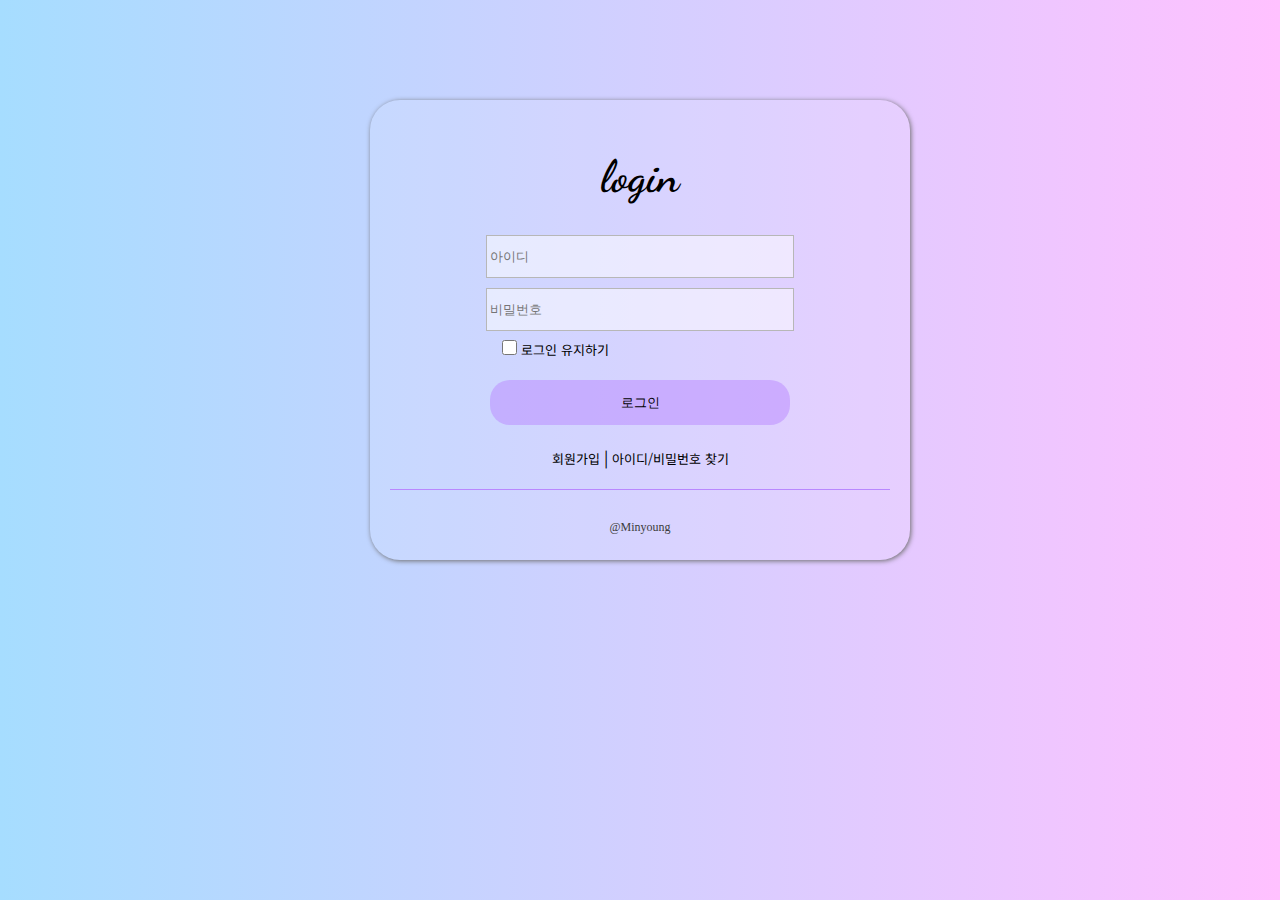
<file: index.html>
<!DOCTYPE html>
<html lang="ko">
<head>
    <meta charset="UTF-8">
    <meta http-equiv="X-UA-Compatible" content="IE=edge">
    <meta name="viewport" content="width=device-width, initial-scale=1.0">
    <link rel="preconnect" href="https://fonts.googleapis.com">
<link rel="preconnect" href="https://fonts.gstatic.com" crossorigin>
<link href="https://fonts.googleapis.com/css2?family=Dancing+Script&family=Noto+Sans+KR:wght@300&display=swap" rel="stylesheet">
    <link rel="stylesheet" href="로그인.css">
    <title>login</title>
    
</head>
<body>
    <section class="wrapper">
        <header class="header">
            <h1>login</h1>
        </header>
        <main class="main">
            <article class="login">
                <article class="id">
                    <input class="text" type="text" placeholder="아이디">
                </article>
                <article class="pw">
                    <input class="text" type="password" placeholder="비밀번호">
                </article>
                <p class="hold">
                    <input type="checkbox">
                    <label for="hold">로그인 유지하기</label> 
                </p>
                
                <button class="btn">로그인</button>
                <p class="join">
                    <a href="약관동의.html">회원가입</a> | <a href="#">아이디/비밀번호 찾기</a>
                </p>
                
            </article>
            
        </main>
        <footer class="footer">
            <p>@Minyoung</p>
        </footer>
    </section>
    
</body>
</html>
</file>
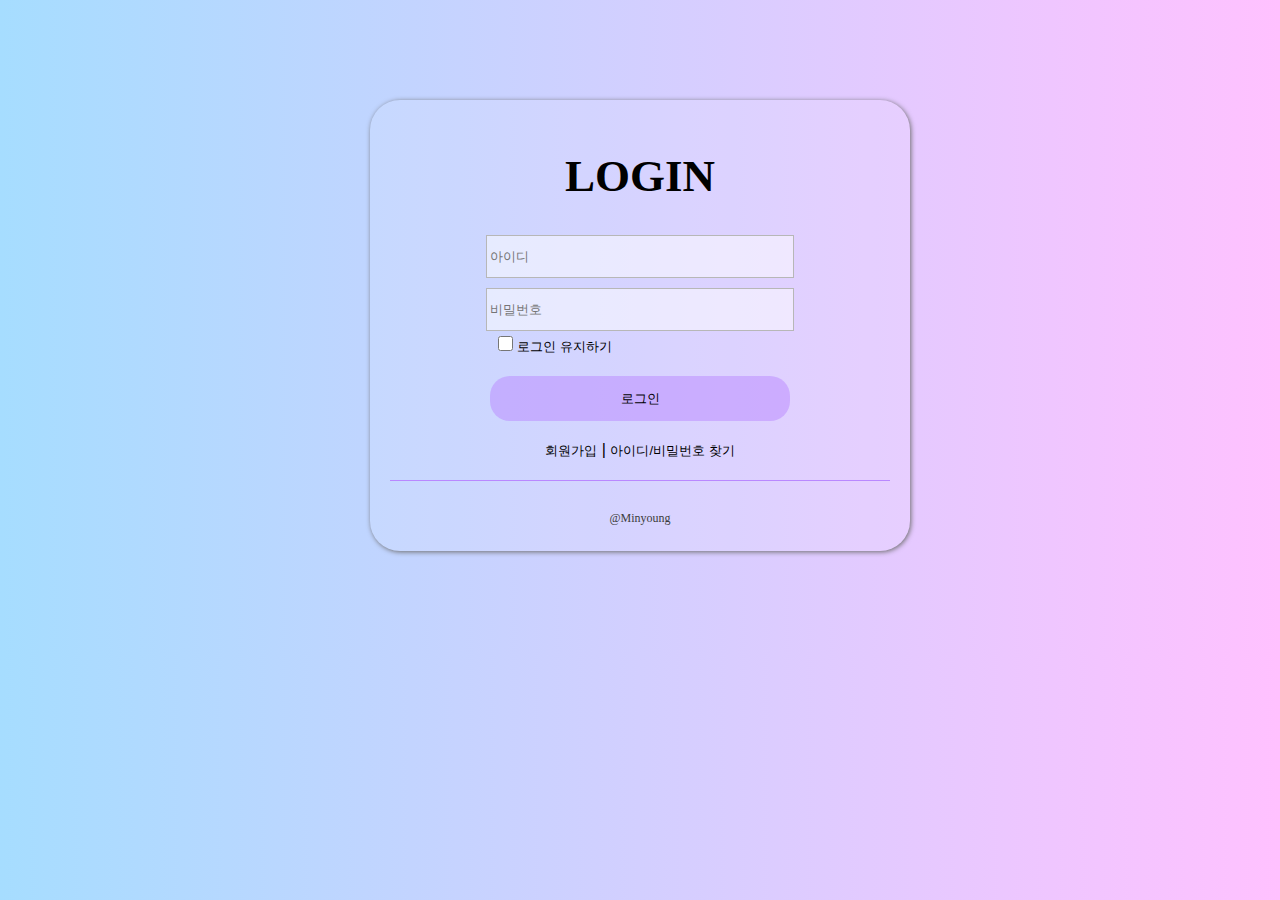
<file: 로그인.html>
<!DOCTYPE html>
<html lang="ko">
<head>
    <meta charset="UTF-8">
    <meta http-equiv="X-UA-Compatible" content="IE=edge">
    <meta name="viewport" content="width=device-width, initial-scale=1.0">
    <link rel="stylesheet" href="로그인.css">
    <title>login</title>
    
</head>
<body>
    <section class="wrapper">
        <header class="header">
            <h1>LOGIN</h1>
        </header>
        <main class="main">
            <article class="login">
                <article class="id">
                    <input class="text" type="text" placeholder="아이디">
                </article>
                <article class="pw">
                    <input class="text" type="password" placeholder="비밀번호">
                </article>
                <p class="hold">
                    <input type="checkbox">
                    <label for="hold">로그인 유지하기</label> 
                </p>
                
                <button class="btn">로그인</button>
                <p class="join">
                    <a href="약관동의.html">회원가입</a> | <a href="#">아이디/비밀번호 찾기</a>
                </p>
                
            </article>
            
        </main>
        <footer class="footer">
            <p>@Minyoung</p>
        </footer>
    </section>
    
</body>
</html>
</file>
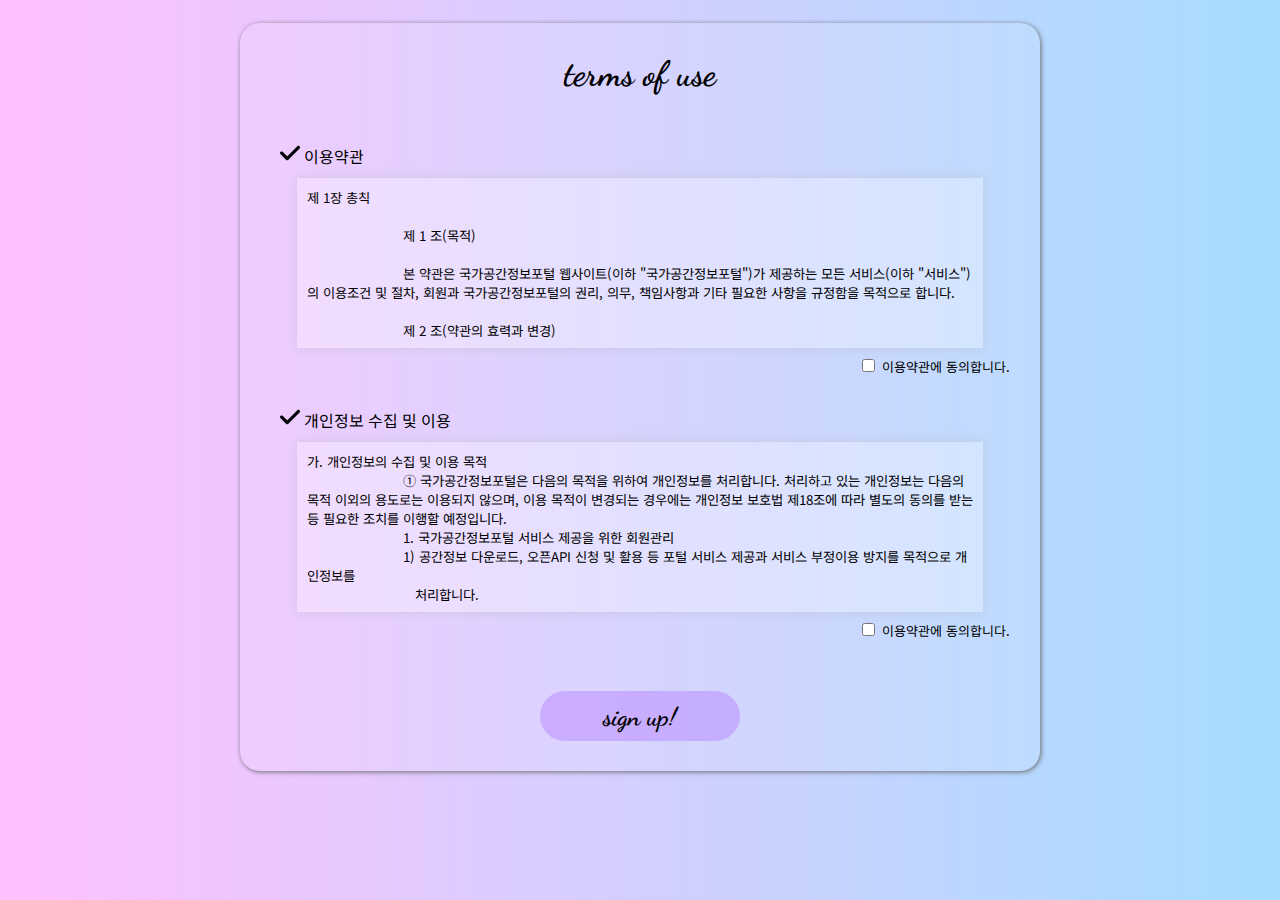
<file: 약관동의.html>
<!DOCTYPE html>
<html lang="ko">
<head>
    <meta charset="UTF-8">
    <meta http-equiv="X-UA-Compatible" content="IE=edge">
    <meta name="viewport" content="width=device-wid
    th, initial-scale=1.0">
    <link href="https://fonts.googleapis.com/css?family=Dancing+Script" rel="stylesheet">
    <link href="https://fonts.googleapis.com/css2?family=Noto+Sans+KR:wght@300&display=swap" rel="stylesheet">
    <link rel="stylesheet" href="약관동의.css">
    <title>약관동의</title>
</head>
<body>
    <section class="wrapper">
        <header class="header">
            <h1>terms of use</h1>
        </header>
        <main class="main">
            <article class="contents">
                <article class="title">
                    <img class="chkimg" src="/img/check.png" alt="checkimg">
                    <label for="">이용약관</label>
                </article>
                <article class="text1">
                    <textarea class="textarea" name="text" id="" cols="30" rows="7" readonly>제 1장 총칙

                        제 1 조(목적)
                        
                        본 약관은 국가공간정보포털 웹사이트(이하 "국가공간정보포털")가 제공하는 모든 서비스(이하 "서비스")의 이용조건 및 절차, 회원과 국가공간정보포털의 권리, 의무, 책임사항과 기타 필요한 사항을 규정함을 목적으로 합니다.
                        
                        제 2 조(약관의 효력과 변경)
                        
                        1. 국가공간정보포털은 이용자가 본 약관 내용에 동의하는 경우, 국가공간정보포털의 서비스 제공 행위 및 회원의 서비스 사용 행위에 본 약관이 우선적으로 적용됩니다.
                        2. 국가공간정보포털은 약관을 개정할 경우, 적용일자 및 개정사유를 명시하여 현행약관과 함께 국가공간정보포털의 초기화면에 그 적용일 7일 이전부터 적용 전일까지 공지합니다. 단, 회원에 불리하게 약관내용을 변경하는 경우에는 최소한 30일 이상의 사전 유예기간을 두고 공지합니다. 이 경우 국가공간정보포털은 개정 전 내용과 개정 후 내용을 명확하게 비교하여 회원이 알기 쉽도록 표시합니다.
                        3. 변경된 약관은 국가공간정보포털 홈페이지에 공지하거나 e-mail을 통해 회원에게 공지하며, 약관의 부칙에 명시된 날부터 그 효력이 발생됩니다. 회원이 변경된 약관에 동의하지 않는 경우, 회원은 본인의 회원등록을 취소(회원탈퇴)할 수 있으며, 변경된 약관의 효력 발생일로부터 7일 이내에 거부의사를 표시하지 아니하고 서비스를 계속 사용할 경우는 약관 변경에 대한 동의로 간주됩니다.
                        
                        제 3 조(약관 외 준칙)
                        
                        본 약관에 명시되지 않은 사항은 전기통신기본법, 전기통신사업법, 정보통신윤리위원회심의규정, 정보통신 윤리강령, 프로그램보호법 및 기타 관련 법령의 규정에 의합니다.
                        
                        제 4 조(용어의 정의)
                        
                        본 약관에서 사용하는 용어의 정의는 다음과 같습니다.
                        1. 이용자 : 본 약관에 따라 국가공간정보포털이 제공하는 서비스를 받는 자
                        2. 가입 : 국가공간정보포털이 제공하는 신청서 양식에 해당 정보를 기입하고, 본 약관에 동의하여 서비스 이용계약을 완료시키는 행위
                        3. 회원 : 국가공간정보포털에 개인 정보를 제공하여 회원 등록을 한 자로서 국가공간정보포털이 제공하는 서비스를 이용할 수 있는 자.
                        4. 계정(ID) : 회원의 식별과 회원의 서비스 이용을 위하여 회원이 선정하고 국가공간정보포털에서 부여하는 문자와 숫자의 조합
                        5. 비밀번호 : 회원과 계정이 일치하는지를 확인하고 통신상의 자신의 비밀보호를 위하여 회원 자신이 선정한 문자와 숫자의 조합
                        6. 탈퇴 : 회원이 이용계약을 종료시키는 행위
                        7. 본 약관에서 정의하지 않은 용어는 개별서비스에 대한 별도 약관 및 이용규정에서 정의합니다.
                        
                        
                        제 2장 서비스 제공 및 이용
                        
                        제 5 조 (이용계약의 성립)
                        
                        1. 이용계약은 이용자가 온라인으로 국가공간정보포털에서 제공하는 소정의 가입신청 양식에서 요구하는 사항을 기록하여 가입을 완료하는 것으로 성립됩니다.
                        2. 국가공간정보포털은 다음 각 호에 해당하는 이용계약에 대하여는 가입을 취소할 수 있습니다.
                           1) 다른 사람의 명의를 사용하여 신청하였을 때
                           2) 이용계약 신청서의 내용을 허위로 기재하였거나 신청하였을 때
                           3) 다른 사람의 국가공간정보포털 서비스 이용을 방해하거나 그 정보를 도용하는 등의 행위를 하였을 때
                           4) 국가공간정보포털을 이용하여 법령과 본 약관이 금지하는 행위를 하는 경우
                           5) 기타 국가공간정보포털이 정한 이용신청요건이 미비 되었을 때
                        
                        제 6 조 (회원정보 사용에 대한 동의)
                        
                        1. 회원의 개인정보는 「공공기관의개인정보보호에관한법률」에 의해 보호됩니다.
                        2. 국가공간정보포털의 회원 정보는 다음과 같이 사용, 관리, 보호됩니다.
                           1) 개인정보의 사용 : 국가공간정보포털는 서비스 제공과 관련해서 수집된 회원의 신상정보를 본인의 승낙 없이 제3자에게 누설, 배포하지 않습 니다. 단, 전기통신기본법 등 법률의 규정에 의해 국가기관의 요구가 있는 경우, 범죄에 대한 수사상의 목적이 있거나 정보통신윤리위원회의 요청이 있는 경우 또는 기타 관계법령에서 정한 절차에 따른 요청이 있는 경우, 이용자 스스로 개인정보를 공개한 경우에는 그러 하지 않습니다.
                           2) 개인정보의 관리 : 회원은 개인정보의 보호 및 관리를 위하여 서비스의 개인정보관리에서 수시로 회원의 개인정보를 수정/삭제할 수 있습니다.
                           3) 개인정보의 보호 : 회원의 개인정보는 오직 본인만이 열람/수정/삭제 할 수 있으며, 이는 전적으로 회원의 계정과 비밀번호에 의해 관리되고 있습니다. 따라서 타인에게 본인의 계정과 비밀번호를 알려주어서는 안되며, 작업 종료시에는 반드시 로그아웃해 주시기 바랍니다.
                        3. 회원이 본 약관에 따라 이용신청을 하는 것은, 국가공간정보포털의 신청서에 기재된 회원정보를 수집, 이용하는 것에 동의하는 것으로 간주 됩니다.
                        
                        제 7 조 (사용자의 정보 보안)
                        
                        1. 이용자는 국가공간정보포털 서비스 가입 절차를 완료하는 순간부터 본인이 입력한 정보의 비밀을 유지할 책임이 있으며, 회원이 고의나 중대한 실수로 회원의 계정과 비밀번호를 사용하여 발생한 피해에 대한 책임은 회원 본인에게 있습니다.
                        2. 계정과 비밀번호에 관한 모든 관리의 책임은 회원에게 있으며, 회원의 계정이나 비밀번호가 부정하게 사용되었다는 사실을 발견한 경우에는 즉시 국가공간정보포털에 신고하여야 합니다. 신고를 하지 않음으로 인한 모든 책임은 회원 본인에게 있습니다.
                        3. 이용자는 국가공간정보포털 서비스의 사용 종료시마다 정확히 접속을 종료해야 하며, 정확히 종료하지 아니함으로써 제3자가 이용자에 관한 정보를 이용하게 되는 등의 결과로 인해 발생하는 손해 및 손실에 대하여 국가공간정보포털은 책임을 부담하지 아니합니다.
                        
                        제 8 조 (서비스의 변경)
                        
                        1. 당 사이트는 귀하가 서비스를 이용하여 기대하는 손익이나 서비스를 통하여 얻은 자료로 인한 손해에 관하여 책임을 지지 않으며, 회원이 본 서비스에 게재한 정보, 자료, 사실의 신뢰도, 정확성 등 내용에 관하여는 책임을 지지 않습니다.
                        2. 당 사이트는 서비스 이용과 관련하여 가입자에게 발생한 손해 중 가입자의 고의,과실에 의한 손해에 대하여 책임을 부담하지 아니합니다.
                        
                        제 9 조 (이용기간 및 자격의 정지 및 상실)
                        
                        1. 국가공간정보포털 회원이용기간은 조직통폐합에 따른 불가항력을 제외하고 회원신청에서 탈퇴까지로 합니다.
                        2. 국가공간정보포털은 이용자가 본 약관에 명시된 내용을 위배하는 행동을 한 경우, 이용자격을 일시적으로 정지하고 30일 이내에 시정하도록 이용자에게 요구할 수 있으며, 이후 동일한 행위를 2회 이상 반복할 경우에 30일간의 소명기회를 부여한 후 이용자격을 상실시킬 수 있습니다.
                        3. 국가공간정보포털 회원이 신청 후 12개월이상 장시간 이용하지 않은 회원은 휴면아이디로 분류하여, 자격 정지 및 상실이 가능합니다.
                        
                        제 10 조 (계약해제, 해지 등)
                        
                        1. 회원은 언제든지 서비스 초기화면의 마이페이지 또는 정보수정 메뉴 등을 통하여 이용계약 해지 신청을 할 수 있으며, 국가공간정보포털은 관련법 등이 정하는 바에 따라 이를 즉시 처리하여야 합니다.
                        2. 회원이 계약을 해지할 경우, 관련법 및 개인정보취급방침에 따라 국가공간정보포털이 회원정보를 보유하는 경우를 제외하고는 해지 즉시 회원의 모든 데이터는 소멸됩니다.
                        3. 회원이 계약을 해지하는 경우, 회원이 작성한 게시물 중 블로그 등과 같이 본인 계정에 등록된 게시물 일체는 삭제됩니다. 단, 타인에 의해 스크랩 되어 재게시되거나, 공용게시판에 등록된 게시물 등은 삭제되지 않으니 사전에 삭제 후 탈퇴하시기 바랍니다.
                        
                        제 11 조 (게시물의 저작권)
                        
                        1. 이용자가 게시한 게시물의 저작권은 이용자가 소유하며, 국가공간정보포털는 서비스 내에 이를 게시할 수 있는 권리를 갖습니다.
                        2. 국가공간정보포털은 다음 각 호에 해당하는 게시물이나 자료를 사전통지 없이 삭제하거나 이동 또는 등록 거부를 할 수 있습니다.
                           1) 본서비스 약관에 위배되거나 상용 또는 불법, 음란, 저속하다고 판단되는 게시물을 게시한 경우
                           2) 다른 회원 또는 제 3자에게 심한 모욕을 주거나 명예를 손상시키는 내용인 경우
                           3) 공공질서 및 미풍양속에 위반되는 내용을 유포하거나 링크시키는 경우
                           4) 불법복제 또는 해킹을 조장하는 내용인 경우
                           5) 영리를 목적으로 하는 광고일 경우
                           6) 범죄와 결부된다고 객관적으로 인정되는 내용일 경우
                           7) 다른 이용자 또는 제 3자의 저작권 등 기타 권리를 침해하는 내용인 경우
                           8) 국가공간정보포털에서 규정한 게시물 원칙에 어긋나거나, 게시판 성격에 부합하지 않는 경우
                           9) 기타 관계법령에 위배된다고 판단되는 경우
                        3. 이용자의 게시물이 타인의 저작권을 침해함으로써 발생하는 민, 형사상의 책임은 전적으로 이용자가 부담하여야 합니다.
                        
                        
                        제 3장 의무 및 책임
                        
                        
                        제 12 조 (국가공간정보포털의 의무)
                        
                        1. 국가공간정보포털은 회원의 개인 신상 정보를 본인의 승낙없이 타인에게 누설, 배포하지 않습니다. 단, 전기통신관련법령 등 관계법령에 의하여 관계 국가기관 등의 요구가 있는 경우에는 그러하지 아니합니다.
                        2. 국가공간정보포털은 법령과 본 약관이 금지하거나 미풍양속에 반하는 행위를 하지 않으며, 지속적·안정적으로 서비스를 제공하기 위해 노력 할 의무가 있습니다.
                        3. 국가공간정보포털은 이용자의 귀책사유로 인한 서비스 이용 장애에 대하여 책임을 지지 않습니다.
                        
                        제 13 조 (회원의 의무)
                        
                        1. 회원 가입시에 요구되는 정보는 정확하게 기입하여야 합니다. 또한 이미 제공된 회원에 대한 정보가 정확한 정보가 되도록 유지, 갱신하여야 하며, 회원은 자신의 계정 및 비밀번호를 제3자에게 이용하게 해서는 안됩니다.
                        2. 회원은 국가공간정보포털의 사전 승낙없이 서비스를 이용하여 어떠한 영리행위도 할 수 없으며, 그 영업활동의 결과에 대해 국가공간정보포털은 일절 책임을 지지 않습니다. 또한 회원은 이와 같은 영업활동으로 국가공간정보포털이 손해를 입은 경우 손해배상의무를 지며, 국가공간정보포털은 해당 회원에 대해 서비스 이용제한 및 적법한 절차를 거쳐 손해배상 등을 청구할 수 있습니다.
                        3. 회원은 국가공간정보포털 서비스 이용과 관련하여 다음 각 호의 행위를 하여서는 안됩니다.
                           1) 회원가입 신청 또는 회원정보 변경 시 허위내용을 기재하거나 다른 회원의 비밀번호와 ID를 도용하여 부정 사용하는 행위
                           2) 저속, 음란, 모욕적, 위협적이거나 타인의 Privacy를 침해할 수 있는 내용을 전송, 게시, 게재, 전자우편 또는 기타의 방법으로 전송하는 행위
                           3) 국가공간정보포털 운영진, 직원 또는 관계자를 사칭하는 행위
                           4) 서비스를 통하여 전송된 내용의 출처를 위장하는 행위
                           5) 법률, 계약에 의해 이용할 수 없는 내용을 게시, 게재, 전자우편 또는 기타의 방법으로 전송하는 행위
                           6) 서버 해킹 및 컴퓨터바이러스 유포, 웹사이트 또는 게시된 정보의 일부분 또는 전체를 임의로 변경하는 행위
                           7) 타인의 특허, 상표, 영업비밀, 저작권, 기타 지적재산권을 침해하는 내용을 게시, 게재, 전자우편 또는 기타의 방법으로 전송하는 행위
                           8) 국가공간정보포털의 승인을 받지 아니한 광고, 판촉물, 스팸메일, 행운의 편지, 피라미드 조직 기타 다른 형태의 권유를 게시, 게재, 전자우편 또는 기타의 방법으로 전송하는 행위
                           9) 다른 사용자의 개인정보를 수집, 저장, 공개하는 행위
                           10) 범죄행위를 목적으로 하거나 기타 범죄행위와 관련된 행위
                           11) 선량한 풍속, 기타 사회질서를 해하는 행위
                           12) 타인의 명예를 훼손하거나 모욕하는 행위
                           13) 타인의 지적재산권 등의 권리를 침해하는 행위
                           14) 타인의 의사에 반하여 광고성 정보 등 일정한 내용을 지속적으로 전송하는 행위
                           15) 서비스의 안정적인 운영에 지장을 주거나 줄 우려가 있는 일체의 행위
                           17) 본 약관을 포함하여 기타 국가공간정보포털이 정한 제반 규정 또는 이용 조건을 위반하는 행위
                           18) 기타 관계법령에 위배되는 행위
                        
                        
                        제 4장 기타
                        
                        
                        제 14 조 (양도금지)
                        
                        회원이 서비스의 이용권한, 기타 이용계약 상 지위를 타인에게 양도, 증여할 수 없습니다.
                        
                        제 15조 (면책조항)
                        
                        1. 국가공간정보포털은 서비스 이용과 관련하여 이용자에게 발생한 손해에 대하여 국가공간정보포털의 중대한 과실, 고의 또는 범죄행위로 인해 발생한 손해를 제외하고 이에 대하여 책임을 부담하지 않으며, 이용자가 본 서비스에 게재한 정보, 자료, 사실의 신뢰도, 정확성 등 내용에 관하여는 책임을 지지 않습니다.
                        2. 국가공간정보포털은 서비스 이용과 관련하여 이용자에게 발생한 손해 중 이용자의 고의, 실수에 의한 손해에 대하여 책임을 부담하지 아니합니다.
                        3. 국가공간정보포털은 이용자간 또는 이용자와 제3자간에 서비스를 매개로 하여 물품거래 혹은 금전적 거래 등과 관련하여 어떠한 책임도 부담하지 아니하고, 이용자가 서비스의 이용과 관련하여 기대하는 이익에 관하여 책임을 부담하지 않습니다.
                        
                        제 16 조 (재판관할)
                        
                        국가공간정보포털과 이용자간에 발생한 서비스 이용에 관한 분쟁에 대하여는 대한민국 법을 적용하며, 본 분쟁으로 인한 소는 민사소송법상의 관할법원에 제기합니다.
                        부 칙 1. (시행일) 본 약관은 2016년 1월 1일부터 시행됩니다.</textarea>
                </article>
                
                <article class="agree">
                    <input type="checkbox">
                    <label for="">이용약관에 동의합니다.</label>
                </article>
                
            </article>
            <article class="contents">
                <article class="title">
                    <img class="chkimg" src="/img/check.png" alt="checkimg">
                    <label for="">개인정보 수집 및 이용</label>
                </article>
                <article class="text1">
                    <textarea class="textarea" name="text" id="" cols="30" rows="7" readonly>가. 개인정보의 수집 및 이용 목적
                        ① 국가공간정보포털은 다음의 목적을 위하여 개인정보를 처리합니다. 처리하고 있는 개인정보는 다음의 목적 이외의 용도로는 이용되지 않으며, 이용 목적이 변경되는 경우에는 개인정보 보호법 제18조에 따라 별도의 동의를 받는 등 필요한 조치를 이행할 예정입니다.
                        1. 국가공간정보포털 서비스 제공을 위한 회원관리
                        1) 공간정보 다운로드, 오픈API 신청 및 활용 등 포털 서비스 제공과 서비스 부정이용 방지를 목적으로 개인정보를
                           처리합니다.
                        
                        나. 정보주체와 법정대리인의 권리ㆍ의무 및 행사방법
                        ① 정보주체(만 14세 미만인 경우에는 법정대리인을 말함)는 언제든지 개인정보 열람·정정·삭제·처리정지 요구 등의 권리를 행사할 수 있습니다.
                        ② 제1항에 따른 권리 행사는 개인정보보호법 시행규칙 별지 제8호 서식에 따라 작성 후 서면, 전자우편 등을 통하여 하실 수 있으며, 기관은 이에 대해 지체 없이 조치하겠습니다.
                        ③ 제1항에 따른 권리 행사는 정보주체의 법정대리인이나 위임을 받은 자 등 대리인을 통하여 하실 수 있습니다. 이 경우 개인정보 보호법 시행규칙 별지 제11호 서식에 따른 위임장을 제출하셔야 합니다.
                        ④ 개인정보 열람 및 처리정지 요구는 개인정보 보호법 제35조 제5항, 제37조 제2항에 의하여 정보주체의 권리가 제한 될 수 있습니다.
                        ⑤ 개인정보의 정정 및 삭제 요구는 다른 법령에서 그 개인정보가 수집 대상으로 명시되어 있는 경우에는 그 삭제를 요구할 수 없습니다.
                        ⑥ 정보주체 권리에 따른 열람의 요구, 정정ㆍ삭제의 요구, 처리정지의 요구 시 열람 등 요구를 한 자가 본인이거나 정당한 대리인인지를 확인합니다.
                        
                        다. 수집하는 개인정보의 항목
                        ① 국가공간정보포털 회원정보(필수): 이름, 이메일(아이디), 비밀번호
                        
                        라. 개인정보의 보유 및 이용기간
                        ① 국가공간정보포털은 법령에 따른 개인정보 보유ㆍ이용기간 또는 정보주체로부터 개인정보를 수집 시에 동의 받은 개인정보 보유ㆍ이용기간 내에서 개인정보를 처리ㆍ보유합니다.
                        1. 국가공간정보포털 회원정보
                        - 수집근거: 정보주체의 동의
                        - 보존기간: 회원 탈퇴 요청 전까지(1년 경과 시 재동의)
                        - 보존근거: 정보주체의 동의
                        
                        마. 동의 거부 권리 및 동의 거부에 따른 불이익
                        위 개인정보의 수집 및 이용에 대한 동의를 거부할 수 있으나, 동의를 거부할 경우 회원 가입이 제한됩니다.</textarea>
                </article>
                
                <article class="agree">
                    <input type="checkbox">
                    <label for="">이용약관에 동의합니다.</label>
                </article>
                
            </article>
        </main>
        <footer class="footer">
            <button class="btngo" onclick="location.href='회원가입_회원정보입력.html'">
                sign up!
            </button>
        </footer>
    </section>
    
</body>
</html>
</file>
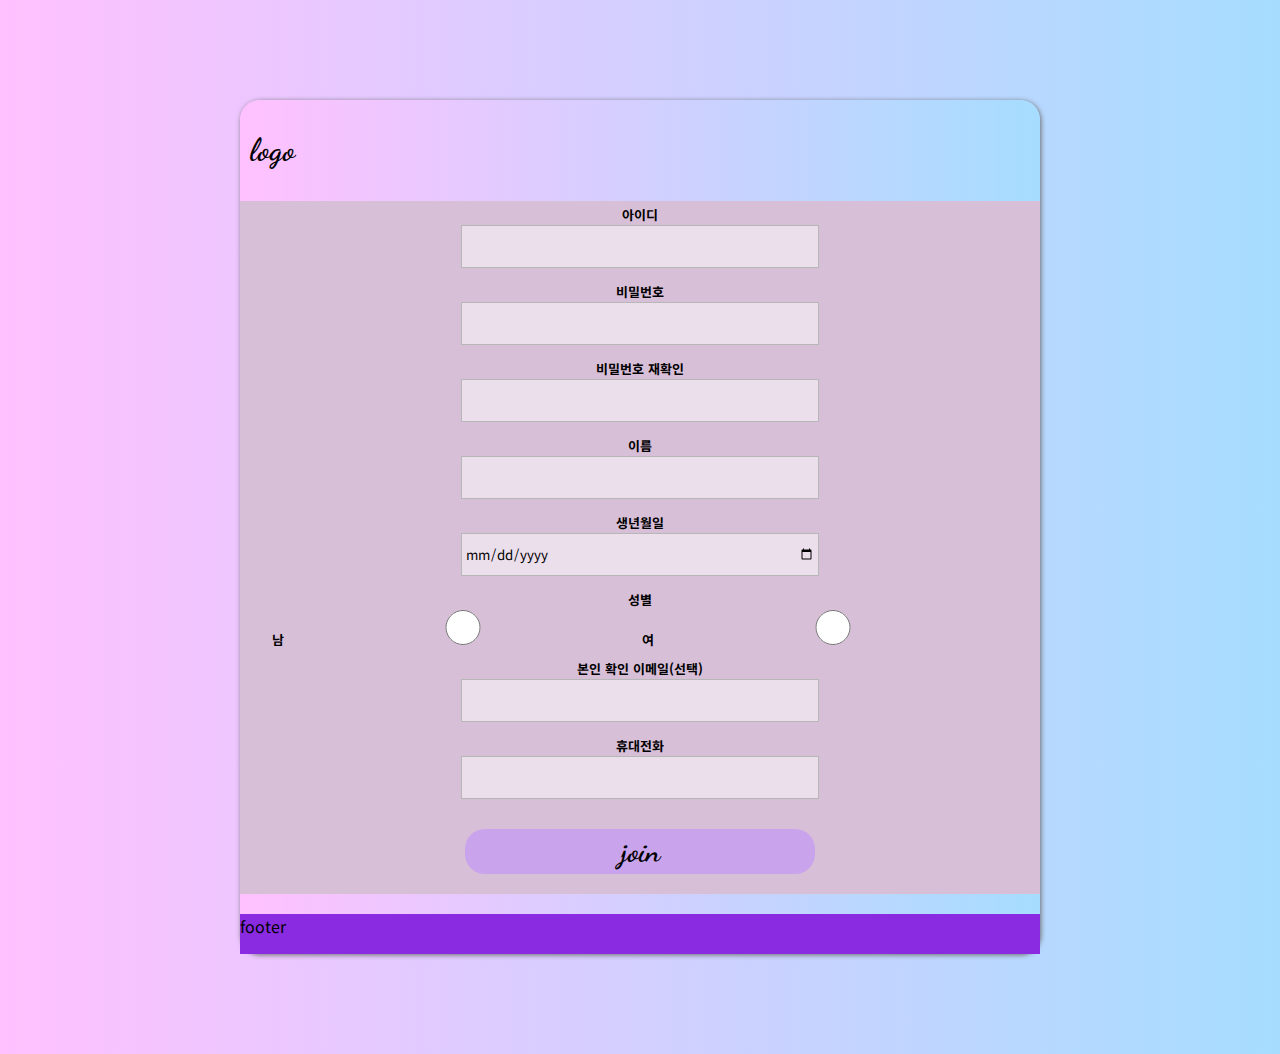
<file: 회원가입_회원정보입력.html>
<!DOCTYPE html>
<html lang="ko">
<head>
    <meta charset="UTF-8">
    <meta http-equiv="X-UA-Compatible" content="IE=edge">
    <meta name="viewport" content="width=device-width, initial-scale=1.0">
    <link href="https://fonts.googleapis.com/css?family=Dancing+Script" rel="stylesheet">
    <link href="https://fonts.googleapis.com/css2?family=Noto+Sans+KR:wght@300&display=swap" rel="stylesheet">
    <title>회원가입</title>
    <link rel="stylesheet" href="회원가입_회원정보입력.css">
</head>
<body>
    <section class="wrapper">
        <header class="header"><h1>logo</h1></header>
            <main class="main">
                
                <form class="form" action="" method="">
                    <article>
                        <label>아이디</label><br>
                        <input type="text" name="userId">
                    </article>
                        <article>
                            <label>비밀번호</label><br>
                            <input type="password" name="userPw">
                        </article>

                        <article>
                            <label>비밀번호 재확인</label><br>
                            <input type="password" name="userPw">
                        </article>

                        <article>
                            <label>이름</label><br>
                            <input type="text" name="userName">
                        </article>

                        <article>
                            <label>생년월일</label><br>
                            <input class="birth" type="date" name="birthyear">
                        </article>
                    
                        <article class="sex">
                            <label>성별</label><br>
                            <label for="male">남</label> 
                            <input type="radio" name="성별" id="male">
                            <label for="female">여</label> 
                            <input type="radio" name="성별" id="female">
                        </article>

                        <article>
                            <label>본인 확인 이메일(선택)</label> <br>
                            <input type="text" name="useremail">
                        </article>

                        <article>
                            <label>휴대전화</label> <br>
                            <input type="text" name="usertel">
                            <!-- <input type="button" name="인증번호">
                            <input type="text" name="인증번호"> -->
                        </article>

                        <article>
                            <button class="btn" type="submit">join</button>
                        </article>

                    
                </form>
            </main>
        <footer class="footer">footer</footer>
    </section>  
    
</body>
</html>
</file>
<file: 로그인.css>
body, button, h1, p {
    margin: 0;
}

input, button {
    padding: 0;
    
}

button {
    border: 0;
}

body {
    background: linear-gradient(to left, rgb(255, 193, 255), rgb(166, 221, 255));
}

.wrapper {
    margin: 100px auto;
    padding: 20px;
    width: 500px;
    box-shadow: 1px 1px 5px rgb(109, 109, 109);
    border-radius: 30px;
    overflow: hidden;
    background-color: rgba(255, 255, 255, 0.1);
    /* background: linear-gradient(to right, rgb(255, 193, 255), rgb(166, 221, 255)); */
}

.header {
    /* background-color: #fff; */
    height: 50px;
    text-align: center;
    padding: 20px;
}

.header h1 {
    margin: 10px;
    font-size: 45px;
    /* color: rgb(172, 115, 251); */
    font-family: 'Dancing Script', cursive;
}

.main {
    /* background-color: orange  ; */
    height: auto;
    font-family: 'Noto Sans KR', sans-serif;
}

.login {
    /* background-color:lightskyblue; */
    text-align: center;
    padding: 20px;
    border-bottom: 1px solid rgb(185, 136, 255);
}

.text {
    border: 1px solid rgb(183, 183, 183);
    background-color: rgba(255, 255, 255, 0.5);
    padding: 3px;
    
}

.login .text , .btn {
    width: 300px;
    height: 35px;
    margin: 5px;
}

.hold {
    margin-left: -170px;
}


.hold label {
    font-size: 13px;
}

.hold input {
    width: 15px;
    height: 15px;
    margin: 0;
}

.login .btn {
    background-color: rgba(185, 136, 255 ,0.5);
    border-radius: 20px;
    margin: 20px;
    height: 45px;
    
}

.login .btn:hover {
    background-color: rgb(165, 101, 255);
}


.join a {
    text-decoration: none;
    color: black;
    font-size: 13px;
}



.footer {
    /* background-color: purple; */
    height: 50px;
    text-align: center;
    font-size: 12px;
    
}

.footer p {
    padding-top: 30px;
    color: rgb(60, 60, 60);
}
</file>
<file: 약관동의.css>
.wrapper {
    margin: 0 auto;
}

body {
    background: linear-gradient(to right, rgb(255, 193, 255), rgb(166, 221, 255));
}

.wrapper {
    width: 800px;
    /* background: linear-gradient(to right, rgb(255, 193, 255), rgb(166, 221, 255)); */
    /* background-image: linear-gradient(to top, #fbc2eb 0%, #a6c1ee 100%); */
    background-color: rgba(255, 255, 255, 0.1);
    border-radius: 20px;
    box-shadow: 1px 1px 5px rgb(109, 109, 109);
}

.header {
    /* background-color: cornflowerblue; */
    /* color: rgb(172, 115, 251); */
    height: 90px;
}

.header h1 {
    text-align: center;
    padding: 30px;
    font-size: 35px;
    font-family: 'Dancing Script', cursive;
}

.main {
    /* background-color: lightpink; */
}

.contents {
    margin: 30px;
    font-family: 'Noto Sans KR', sans-serif;
}

.chkimg {
    width: 20px;
    height: 20px;
    
}

.title {
    margin: 10px;
}

.textarea {
    width: 90%;
    height: 150px;
    border: 0;
    box-shadow: 0px 0px 10px rgba(185, 185, 185, 0.465);
    resize: none;
    background-color: rgba(255, 255, 255, 0.3);
    padding: 10px;
    font-family: 'Noto Sans KR', sans-serif;
}

.textarea:focus {
    outline: none;
}

.text1 {
    text-align: center;
}

.agree {
    text-align: right;
}

.agree label {
    font-size: 13px;
}

.footer {
    /* background-color: thistle; */
    height: 100px;
    text-align: center;
}

.btngo {
    margin: 20px;
    padding: 10px;
    width: 200px;
    height: 50px;
    border: 0;
    /* background-color: rgb(185, 136, 255); */
    background-color: rgba(185, 136, 255 ,0.5);
    border-radius: 30px;
    font-size: 26px;
    font-weight: bold;
    font-family: 'Dancing Script', cursive;
}

.btngo:hover {
    background-color: rgb(165, 101, 255);
}
</file>
<file: 회원가입_회원정보입력.css>
body {
    margin: 0;
}

input {
    padding: 0;
}

button {
    border: 0;
}


/* design */

body {
    background: linear-gradient(to right, rgb(255, 193, 255), rgb(166, 221, 255));
    font-family: 'Noto Sans KR', sans-serif;
}

.header {
    padding: 10px;
    font-family: 'Dancing Script', cursive;
}

.wrapper {
    background: linear-gradient(to right, rgb(255, 193, 255), rgb(166, 221, 255));
    margin: 100px auto;
    width: 800px;
    box-shadow: 1px 1px 5px rgb(109, 109, 109);
    border-radius: 20px;
}


.main {
    background-color: blue;
    
}

.form {
    background-color: thistle;
    width: auto;
    height: auto;
    /* display: inline-block; */
    text-align: center;
}

.form label {
    margin: 10px 0;
    font-size: 13px;
    font-weight: bold;
    
}



.form input, .btn {
    width: 350px;
    height: 35px;
    /* display: block; */
    margin: 0 auto 10px;
    
}

.form input {
    border: 1px solid rgb(183, 183, 183);
    background-color: rgba(255, 255, 255, 0.5);
    padding: 3px;
}

.form .birth {
    width: 350px ;
    font-family: 'Noto Sans KR', sans-serif;
}

.form .sex label{
    margin: 10px 0px;
}

.btn {
    background-color: rgba(185, 136, 255 ,0.5);
    border-radius: 20px;
    margin: 20px;
    height: 45px;
    font-size: 30px;
    font-weight: bold;
    font-family: 'Dancing Script', cursive;
    
}

.btn:hover {
    background-color: rgb(165, 101, 255);
}

.footer {
    background-color: blueviolet;
    margin-top: 20px;
    height: 40px;
}
</file>
